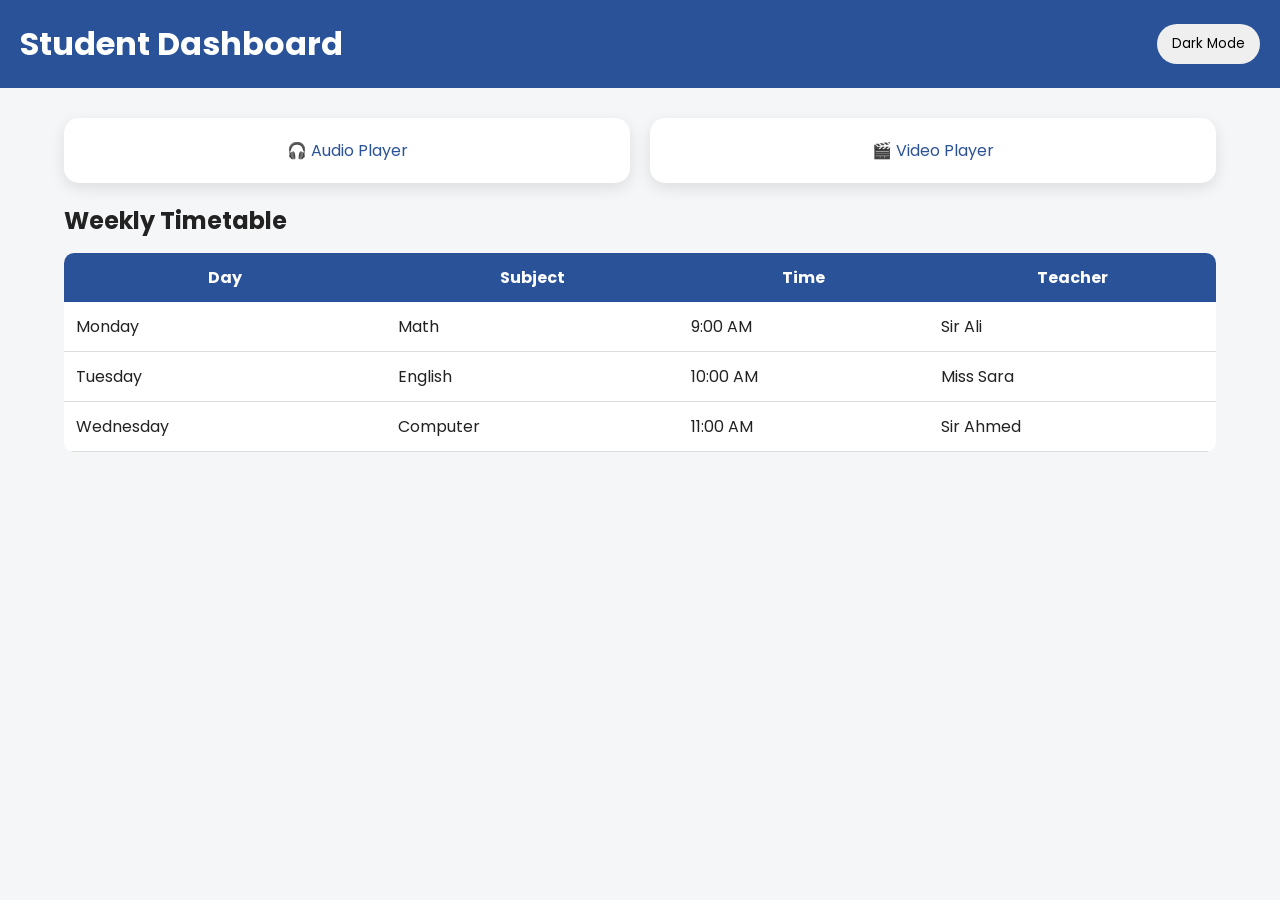
<file: index.html>
<!DOCTYPE html>
<html lang="en">

<head>
    <meta charset="UTF-8">
    <meta name="viewport" content="width=device-width, initial-scale=1.0">
    <title>Student Dashboard</title>

    <link rel="stylesheet" href="style.css">
    <link href="https://fonts.googleapis.com/css2?family=Poppins:wght@300;400;600&display=swap" rel="stylesheet">
</head>

<body>

    <header>
        <h1>Student Dashboard</h1>
        <button id="darkBtn">Dark Mode</button>
    </header>

    <section class="container">

        <div class="cards">
            <a href="audio.html" class="card">🎧 Audio Player</a>
            <a href="video.html" class="card">🎬 Video Player</a>
        </div>

        <h2>Weekly Timetable</h2>

        <table>
            <tr>
                <th>Day</th>
                <th>Subject</th>
                <th>Time</th>
                <th>Teacher</th>
            </tr>

            <tr>
                <td>Monday</td>
                <td>Math</td>
                <td>9:00 AM</td>
                <td>Sir Ali</td>
            </tr>
            <tr>
                <td>Tuesday</td>
                <td>English</td>
                <td>10:00 AM</td>
                <td>Miss Sara</td>
            </tr>
            <tr>
                <td>Wednesday</td>
                <td>Computer</td>
                <td>11:00 AM</td>
                <td>Sir Ahmed</td>
            </tr>

        </table>

    </section>

    <script src="script.js"></script>
</body>

</html>
</file>
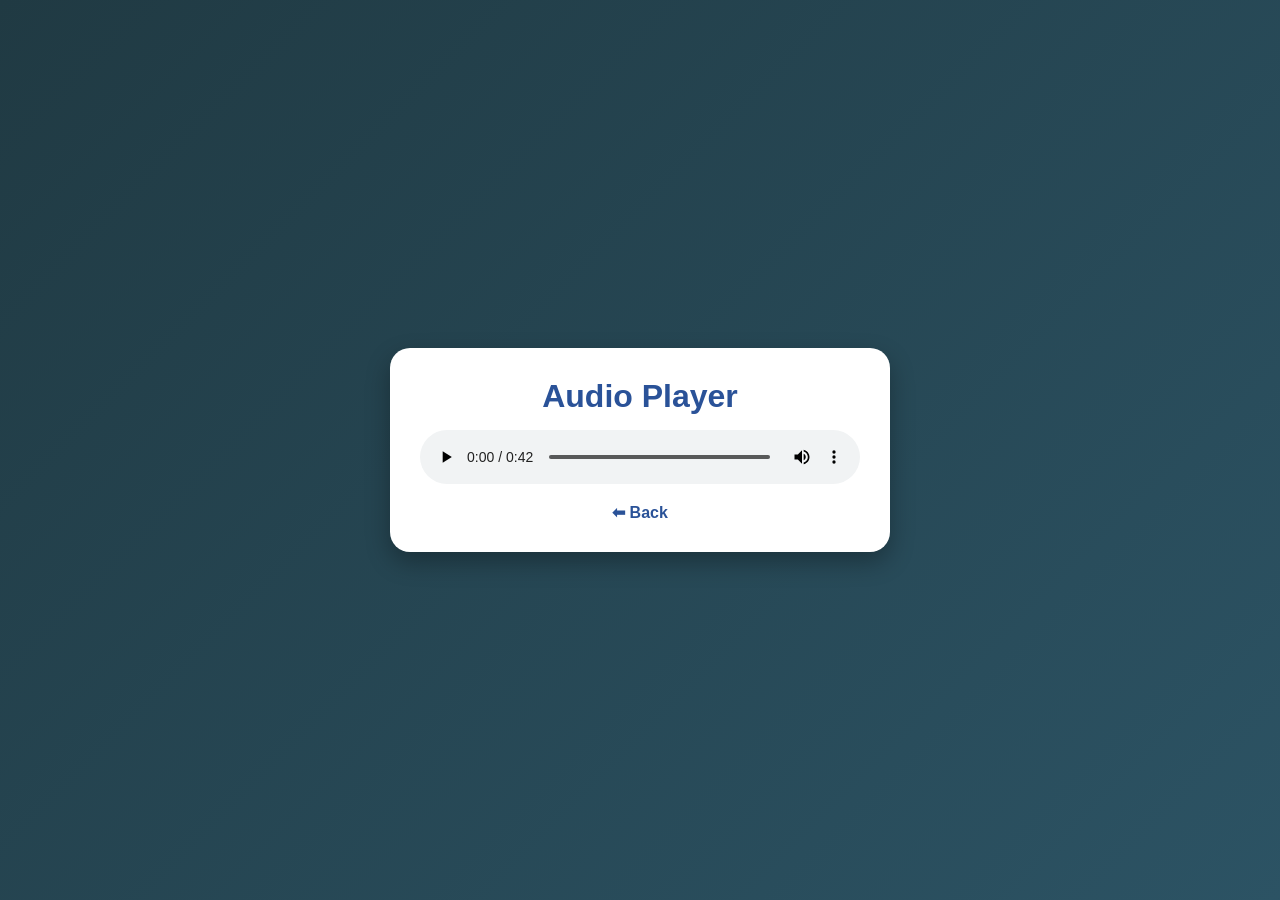
<file: audio.html>
<!DOCTYPE html>
<html lang="en">
<head>
<meta charset="UTF-8">
<meta name="viewport" content="width=device-width, initial-scale=1.0">
<title>Audio Player</title>

<link rel="stylesheet" href="style.css">
</head>

<body class="media-page">

<div class="media-box">
  <h1>Audio Player</h1>

  <audio controls>
    <source src="audio.mp3" type="audio/mpeg">
  </audio>

  <a href="index.html" class="back">⬅ Back</a>
</div>

</body>
</html>
</file>
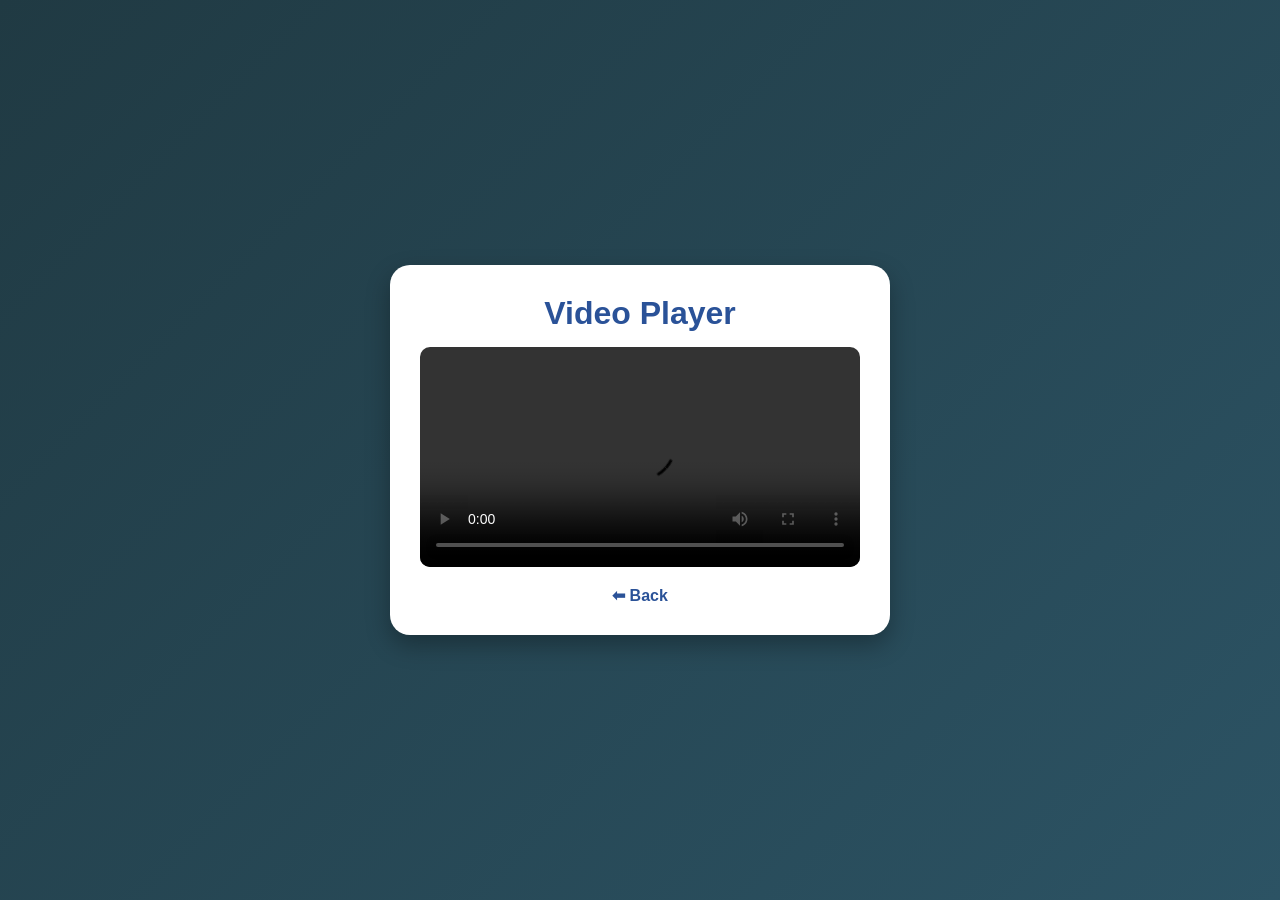
<file: video.html>
<!DOCTYPE html>
<html lang="en">
<head>
<meta charset="UTF-8">
<meta name="viewport" content="width=device-width, initial-scale=1.0">
<title>Video Player</title>

<link rel="stylesheet" href="style.css">
</head>

<body class="media-page">

<div class="media-box">
  <h1>Video Player</h1>

  <video controls>
    <source src="video.mp4" type="video/mp4">
  </video>

  <a href="index.html" class="back">⬅ Back</a>
</div>

</body>
</html>
</file>
<file: style.css>
*{
  margin:0;
  padding:0;
  box-sizing:border-box;
  font-family:'Poppins', sans-serif;
}

body{
  background:#f4f6f8;
  color:#222;
  transition:0.3s;
}

/* HEADER */
header{
  background:#2a5298;
  color:white;
  padding:20px;
  display:flex;
  justify-content:space-between;
  align-items:center;
}

button{
  padding:10px 15px;
  border:none;
  border-radius:20px;
  cursor:pointer;
}

/* CONTAINER */
.container{
  width:90%;
  margin:30px auto;
}

/* CARDS */
.cards{
  display:flex;
  gap:20px;
  margin-bottom:20px;
}

.card{
  flex:1;
  padding:20px;
  background:white;
  text-align:center;
  border-radius:15px;
  text-decoration:none;
  color:#2a5298;
  box-shadow:0 5px 15px rgba(0,0,0,0.1);
  transition:0.3s;
}

.card:hover{
  transform:scale(1.05);
}

/* TABLE */
table{
  width:100%;
  border-collapse:collapse;
  margin-top:15px;
  background:white;
  border-radius:10px;
  overflow:hidden;
}

th{
  background:#2a5298;
  color:white;
  padding:12px;
}

td{
  padding:12px;
  border-bottom:1px solid #ddd;
}

tr:hover{
  background:#f0f0f0;
}

/* MEDIA PAGES (audio/video) */
.media-page{
  display:flex;
  justify-content:center;
  align-items:center;
  height:100vh;
  background:linear-gradient(135deg,#203a43,#2c5364);
}

.media-box{
  background:white;
  padding:30px;
  border-radius:20px;
  text-align:center;
  width:90%;
  max-width:500px;
  box-shadow:0 10px 25px rgba(0,0,0,0.3);
}

.media-box h1{
  margin-bottom:15px;
  color:#2a5298;
}

audio, video{
  width:100%;
  border-radius:10px;
}

.back{
  display:inline-block;
  margin-top:15px;
  text-decoration:none;
  color:#2a5298;
  font-weight:bold;
}

/* DARK MODE */
.dark{
  background:#121212;
  color:white;
}

.dark table,
.dark .card{
  background:#1e1e1e;
  color:white;
}

.dark tr:hover{
  background:#2a2a2a;
}
</file>
